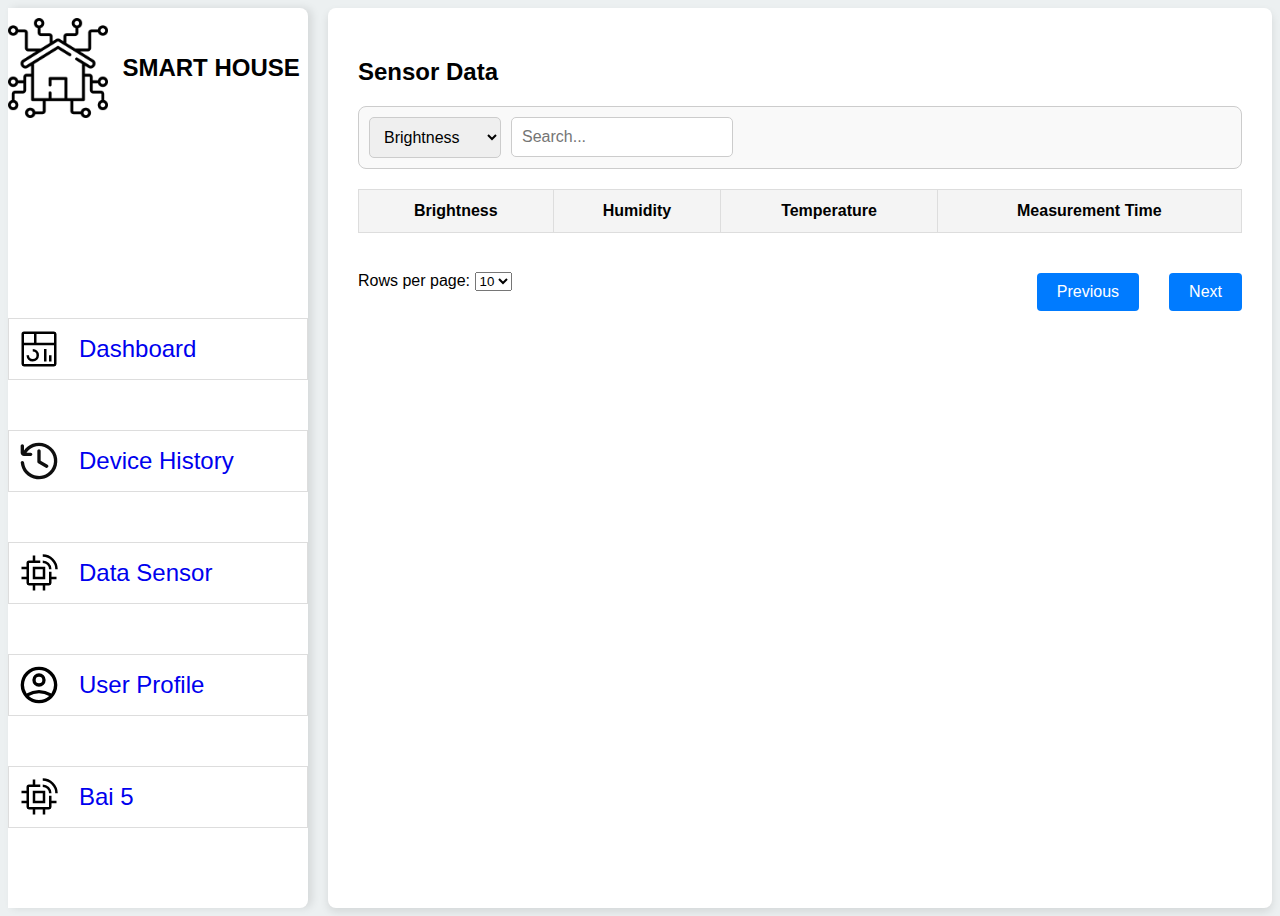
<file: pages/Data_Sensor.html>
<!DOCTYPE html>
<html lang="en">
<head>
    <meta charset="UTF-8">
    <meta name="viewport" content="width=device-width, initial-scale=1.0">
    <title>Data Sensor</title>
    <link rel="stylesheet" href="../css/style.css">
    <link rel="stylesheet" href="../css/Data_Sensor.css">
</head>
<body>
    <div class="container">
        <div class="Page">
            <div class="logo">
                <img src="../assets/Page-Icon/smart-home.png" alt="" class="logo-icon">
                <p class="logo-text">SMART HOUSE</p>
            </div>
            
            <a href="Dashboard.html" class="Dashboard-page">
                <img src="../assets/Page-Icon/dashboard.svg" alt="Dashboard Icon" class="page-icon">
                <span class="page-text">Dashboard</span>
            </a>
            <a href="Device_History.html" class="Device_History-page">
                <img src="../assets/Page-Icon/history.svg" alt="Device History Icon" class="page-icon">
                <span class="page-text">Device History</span>
            </a>
            
            <a href="Data_Sensor.html" class="Data_Sensor-page">
                <img src="../assets/Page-Icon/data-sensor.svg" alt="Data Sensor Icon" class="page-icon">
                <span class="page-text">Data Sensor</span>
            </a>
            <a href="Profile.html" class="Profile-page">
                <img src="../assets/Page-Icon/user.svg" alt="User Profile Icon" class="page-icon">
                <span class="page-text">User Profile</span>
            </a>
            <a href="final.html" class="Data_Sensor-page">
                <img src="../assets/Page-Icon/data-sensor.svg" alt="Data Sensor Icon" class="page-icon">
                <span class="page-text">Bai 5</span>
            </a>
        </div>
        
        <main>
            <div class="sensor-data-container">
                <h2>Sensor Data</h2>

                <!-- Search Criteria -->
                <div class="search-container">
                    <select id="search-criteria">
                        <option value="lux">Brightness</option>
                        <option value="humidity">Humidity</option>
                        <option value="temperature">Temperature</option>
                        <option value="date">Date Range</option>
                    </select>

                    <!-- Search Input -->
                    <input type="text" id="search-input" placeholder="Search...">

                    <!-- Date Range Input -->
                    <div id="date-range-container" style="display: none;">
                        <label for="start-date">From:</label>
                        <input type="date" id="start-date">
                        <label for="end-date">To:</label>
                        <input type="date" id="end-date">
                    </div>

                   
                </div>

                <!-- Sensor Data Table -->
                <table class="sensor-data-table">
                    <thead>
                        <tr>
                            <th>Brightness</th>
                            <th>Humidity</th>
                            <th>Temperature</th>
                            <th>Measurement Time</th>
                        </tr>
                    </thead>
                    <tbody id="sensor-data-table-body">
                        <!-- Rows will be populated by JavaScript -->
                    </tbody>
                </table>
            
                <!-- Pagination Controls -->
                <div class="controls-container">
                    <div class="rows-per-page-container">
                        <label for="rows-per-page">Rows per page:</label>
                        <select id="rows-per-page">
                            <option value="5">5</option>
                            <option value="10" selected>10</option>
                            <option value="15">15</option>
                            <option value="20">20</option>
                        </select>
                    </div>
                    <div id="pagination-container">
                        <button id="prev-btn">Previous</button>
                        <span id="page-info"></span>
                        <button id="next-btn">Next</button>
                    </div>
                </div>
            </div>
        </main>
    </div>

    <script src="../script/Data_Sensor.js"></script>
</body>
</html>
</file>
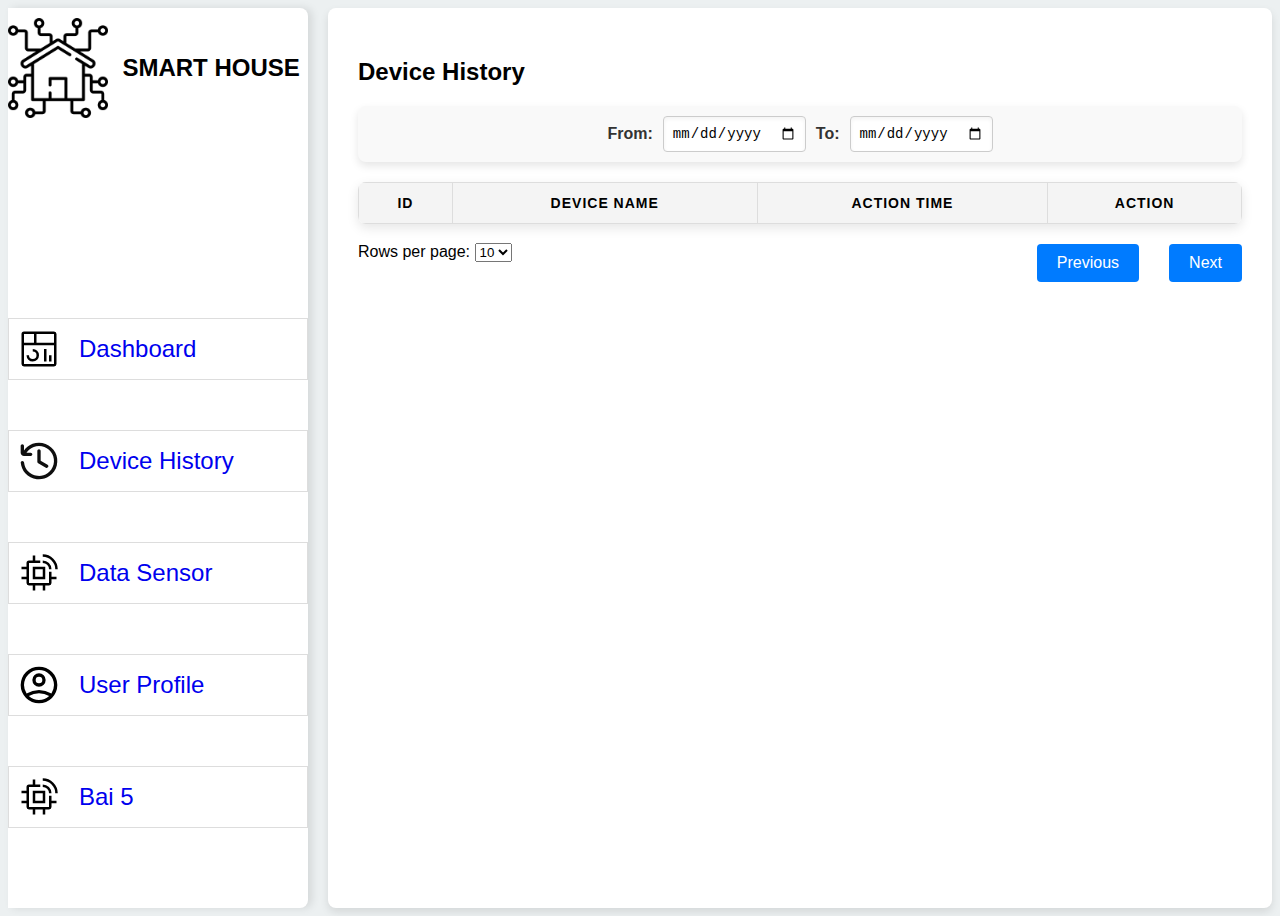
<file: pages/Device_History.html>
<!DOCTYPE html>
<html lang="vi">
<head>
    <meta charset="UTF-8">
    <meta name="viewport" content="width=device-width, initial-scale=1.0">
    <title>Device_History</title>
    <link rel="stylesheet" href="../css/style.css">
    <link rel="stylesheet" href="../css/Devices_History.css">
</head>
<body>
    <div class="container">
        <div class="Page">
            <div class="logo">
                <img src="../assets/Page-Icon/smart-home.png" alt="" class="logo-icon">
                <p class="logo-text">SMART HOUSE</p>
            </div>
            
            <a href="Dashboard.html" class="Dashboard-page">
                <img src="../assets/Page-Icon/dashboard.svg" alt="Dashboard Icon" class="page-icon">
                <span class="page-text">Dashboard</span>
            </a>
            <a href="Device_History.html" class="Device_History-page">
                <img src="../assets/Page-Icon/history.svg" alt="Device History Icon" class="page-icon">
                <span class="page-text">Device History</span>
            </a>
            
            <a href="Data_Sensor.html" class="Data_Sensor-page">
                <img src="../assets/Page-Icon/data-sensor.svg" alt="Data Sensor Icon" class="page-icon">
                <span class="page-text">Data Sensor</span>
            </a>
            <a href="Profile.html" class="Profile-page">
                <img src="../assets/Page-Icon/user.svg" alt="User Profile Icon" class="page-icon">
                <span class="page-text">User Profile</span>
            </a>
            <a href="final.html" class="Data_Sensor-page">
                <img src="../assets/Page-Icon/data-sensor.svg" alt="Data Sensor Icon" class="page-icon">
                <span class="page-text">Bai 5</span>
            </a>
        </div>
        
        <main>
            <div class="history-container">
                <h2>Device History</h2>

                <!-- Date Range Filter -->
                <div class="date-filter-container">
                    <label for="start-date">From:</label>
                    <input type="date" id="start-date">
                    <label for="end-date">To:</label>
                    <input type="date" id="end-date">

                </div>

                <!-- Dropdown to select number of rows per page -->
               

                <table class="device-history-table">
                    <thead>
                        <tr>
                            <th>ID</th>
                            <th>Device Name</th>
                            <th>Action Time</th>
                            <th>Action</th>
                        </tr>
                    </thead>
                    <tbody id="history-table-body">
                        <!-- Rows will be dynamically generated by JavaScript -->
                    </tbody>
                </table>
     
                <div class="controls-container">
                    <div class="rows-per-page-container">
                        <label for="rows-per-page">Rows per page:</label>
                        <select id="rows-per-page">
                            <option value="5">5</option>
                            <option value="10" selected>10</option>
                            <option value="15">15</option>
                            <option value="20">20</option>
                        </select>
                    </div>
                    <div id="pagination-container">
                        <button id="prev-btn">Previous</button>
                        <span id="page-info"></span>
                        <button id="next-btn">Next</button>
                    </div>
                </div>
                
            </div>
        </main>
        
    </div>

    <script src="../script/Device_History.js"></script>
</body>
</html>
</file>
<file: css/style.css>
body {
    font-family: 'Roboto', Arial, sans-serif;
    background-color: #ecf0f1;
}

.container {
    display: flex;
    flex-direction: row; 
    min-height: 100vh;
    
}


.logo-icon{

    width: 100px; 
    height: 100px; 
    display: inline-block; 
    vertical-align: middle;
}
.logo-text{
    display: inline-block; 
    margin-left: 10px; 
    vertical-align: middle; 
    font-size: 24px; 
    font-weight: bold;
}


.Page {
    width: 300px; 
    background-color: #fff; 
    box-shadow: 4px 0 8px rgba(0, 0, 0, 0.1); 
    border-radius: 0 8px 8px 0; 
    padding: 10px 0; 
    position: relative;
    overflow: hidden; 
}

.Dashboard-page, .Device_History-page, .Data_Sensor-page, .Profile-page {
    display: flex; 
    align-items: center;
    padding: 10px;
    text-align: left;
    border: 1px solid #ddd;
    background-size: 200% 100%; 
    background-position: 0 0;
    transition: background-position 0.5s ease, color 0.5s ease, transform 0.5s ease; 
    font-size: 24px;
    text-align: center;
}

.Dashboard-page {
    margin-top: 200px;
}

.Device_History-page, .Data_Sensor-page, .Profile-page {
   margin-top: 50px;
}

.Dashboard-page:hover, .Device_History-page:hover, .Data_Sensor-page:hover, .Profile-page:hover {
    background-position: 100% 0; 
    background-color: black;
    color: white;
    transform: translateX(10px); 
}

.Dashboard-page:hover .page-icon, 
.Device_History-page:hover .page-icon, 
.Data_Sensor-page:hover .page-icon, 
.Profile-page:hover .page-icon {
    filter: invert(100%); 
}

.page-icon {
    width: 40px; 
    height: 40px; 
    margin-right: 20px;
    transition: filter 0.5s ease; 
}



main {
    flex: 1; 
    padding: 30px;
    background-color: #fff;
    box-shadow: 0 4px 8px rgba(0, 0, 0, 0.1); 
    border-radius: 8px; 
    margin-left: 20px; 
}
a {
    text-decoration: none;
}

a:focus, a:active {
    text-decoration: none;
}

a:visited {
    color: inherit;
}
</file>
<file: css/Data_Sensor.css>
/* Search Container */
.search-container {
    display: flex;
    align-items: center;
    margin-bottom: 20px;
    padding: 10px;
    border: 1px solid #ccc; /* Add border */
    border-radius: 8px; /* Rounded corners */
    background-color: #f9f9f9; /* Light background */
}

/* Search Criteria Dropdown */
#search-criteria {
    padding: 10px;
    margin-right: 10px;
    border: 1px solid #ccc; /* Border for dropdown */
    border-radius: 5px; /* Rounded corners */
    font-size: 16px; /* Font size */
}

/* Search Input Field */
#search-input {
    padding: 10px;
    margin-right: 10px;
    border: 1px solid #ccc; /* Border for input */
    border-radius: 5px; /* Rounded corners */
    font-size: 16px; /* Font size */
    width: 200px; /* Fixed width */
}

/* Date Range Container */
#date-range-container {
    display: flex;
    align-items: center;
    margin-right: 10px; /* Space between elements */
}

#start-date,
#end-date {
    padding: 10px;
    margin-left: 5px;
    border: 1px solid #ccc; /* Border for date inputs */
    border-radius: 5px; /* Rounded corners */
}

/* Search Button */
#search-btn {
    padding: 10px 15px; /* Top-bottom and left-right padding */
    border: none; /* Remove border */
    border-radius: 5px; /* Rounded corners */
    background-color: #28a745; /* Green background */
    color: white; /* White text */
    font-size: 16px; /* Font size */
    cursor: pointer; /* Pointer cursor on hover */
    transition: background-color 0.3s ease; /* Transition effect */
}

#search-btn:hover {
    background-color: #218838; /* Darker green on hover */
}




.sensor-data-table {
    width: 100%;
    border-collapse: collapse;
    margin: 20px 0;
}

.sensor-data-table th, .sensor-data-table td {
    border: 1px solid #ddd;
    padding: 12px;
    text-align: center;
}

.sensor-data-table th {
    background-color: #f4f4f4;
}

.sensor-data-table tr:nth-child(even) {
    background-color: #f9f9f9;
}

.sensor-data-table tr:hover {
    background-color: #f1f1f1;
}



.controls-container {
    display: flex;
    align-items: center;
    justify-content: space-between;
    margin-bottom: 20px;
}




/* Pagination buttons container */
#pagination-container {
    display: flex;
    justify-content: center;
    margin-top: 20px;
}

#pagination-container button {
    padding: 10px 20px;
    font-size: 16px;
    border: none;
    border-radius: 4px;
    background-color: #007BFF;
    color: white;
    cursor: pointer;
    transition: background-color 0.3s ease;
}

#pagination-container button:hover {
    background-color: #0056b3;
}

#pagination-container span {
    margin: 0 15px;
    line-height: 32px;
    font-size: 16px;
    font-weight: bold;
}
</file>
<file: css/Devices_History.css>
/* Styling for Date Range Filter */
.date-filter-container {
    display: flex;
    align-items: center;
    justify-content: center;
    gap: 10px;
    margin-bottom: 20px;
    background-color: #f9f9f9; /* Light background for contrast */
    padding: 10px;
    border-radius: 8px;
    box-shadow: 0 4px 8px rgba(0, 0, 0, 0.1);
}

.date-filter-container label {
    font-weight: bold;
    color: #333;
}

.date-filter-container input[type="date"] {
    padding: 8px;
    border: 1px solid #ccc;
    border-radius: 4px;
    background-color: #fff;
    box-shadow: inset 0 2px 4px rgba(0, 0, 0, 0.05);
    font-size: 14px;
}

.date-filter-container button {
    padding: 8px 15px;
    background-color: #007bff; /* Blue button */
    color: white;
    border: none;
    border-radius: 4px;
    cursor: pointer;
    transition: background-color 0.3s;
}

.date-filter-container button:hover {
    background-color: #0056b3; /* Darker blue on hover */
}


/* Basic table styling */
.device-history-table {
    width: 100%;
    border-collapse: collapse;
    margin-top: 20px;
    border-radius: 8px;
    box-shadow: 0 4px 12px rgba(0, 0, 0, 0.1); /* Soft shadow */
    overflow: hidden; /* Ensure rounded borders are visible */
}

.device-history-table th, .device-history-table td {
    border: 1px solid #ddd;
    padding: 12px;
    text-align: center;
    transition: background-color 0.3s ease;
}

/* Header row styling */
.device-history-table th {
    background-color: #f4f4f4;
    font-weight: bold;
    text-transform: uppercase;
    letter-spacing: 1px;
    font-size: 14px;
}

/* Row hover effect */
.device-history-table tbody tr:hover {
    background-color: #f1f1f1;
}

/* On state styling */
.device-history-table td.on {
    background-color: #4CAF50; /* Green */
    color: white;
    font-weight: bold;
    transition: background-color 0.3s ease;
}

/* Off state styling */
.device-history-table td.off {
    background-color: #f44336; /* Red */
    color: white;
    font-weight: bold;
    transition: background-color 0.3s ease;
}



.controls-container {
    display: flex;
    align-items: center;
    justify-content: space-between;
    margin-bottom: 20px;
}




/* Pagination buttons container */
#pagination-container {
    display: flex;
    justify-content: center;
    margin-top: 20px;
}

#pagination-container button {
    padding: 10px 20px;
    font-size: 16px;
    border: none;
    border-radius: 4px;
    background-color: #007BFF;
    color: white;
    cursor: pointer;
    transition: background-color 0.3s ease;
}

#pagination-container button:hover {
    background-color: #0056b3;
}

#pagination-container span {
    margin: 0 15px;
    line-height: 32px;
    font-size: 16px;
    font-weight: bold;
}
</file>
